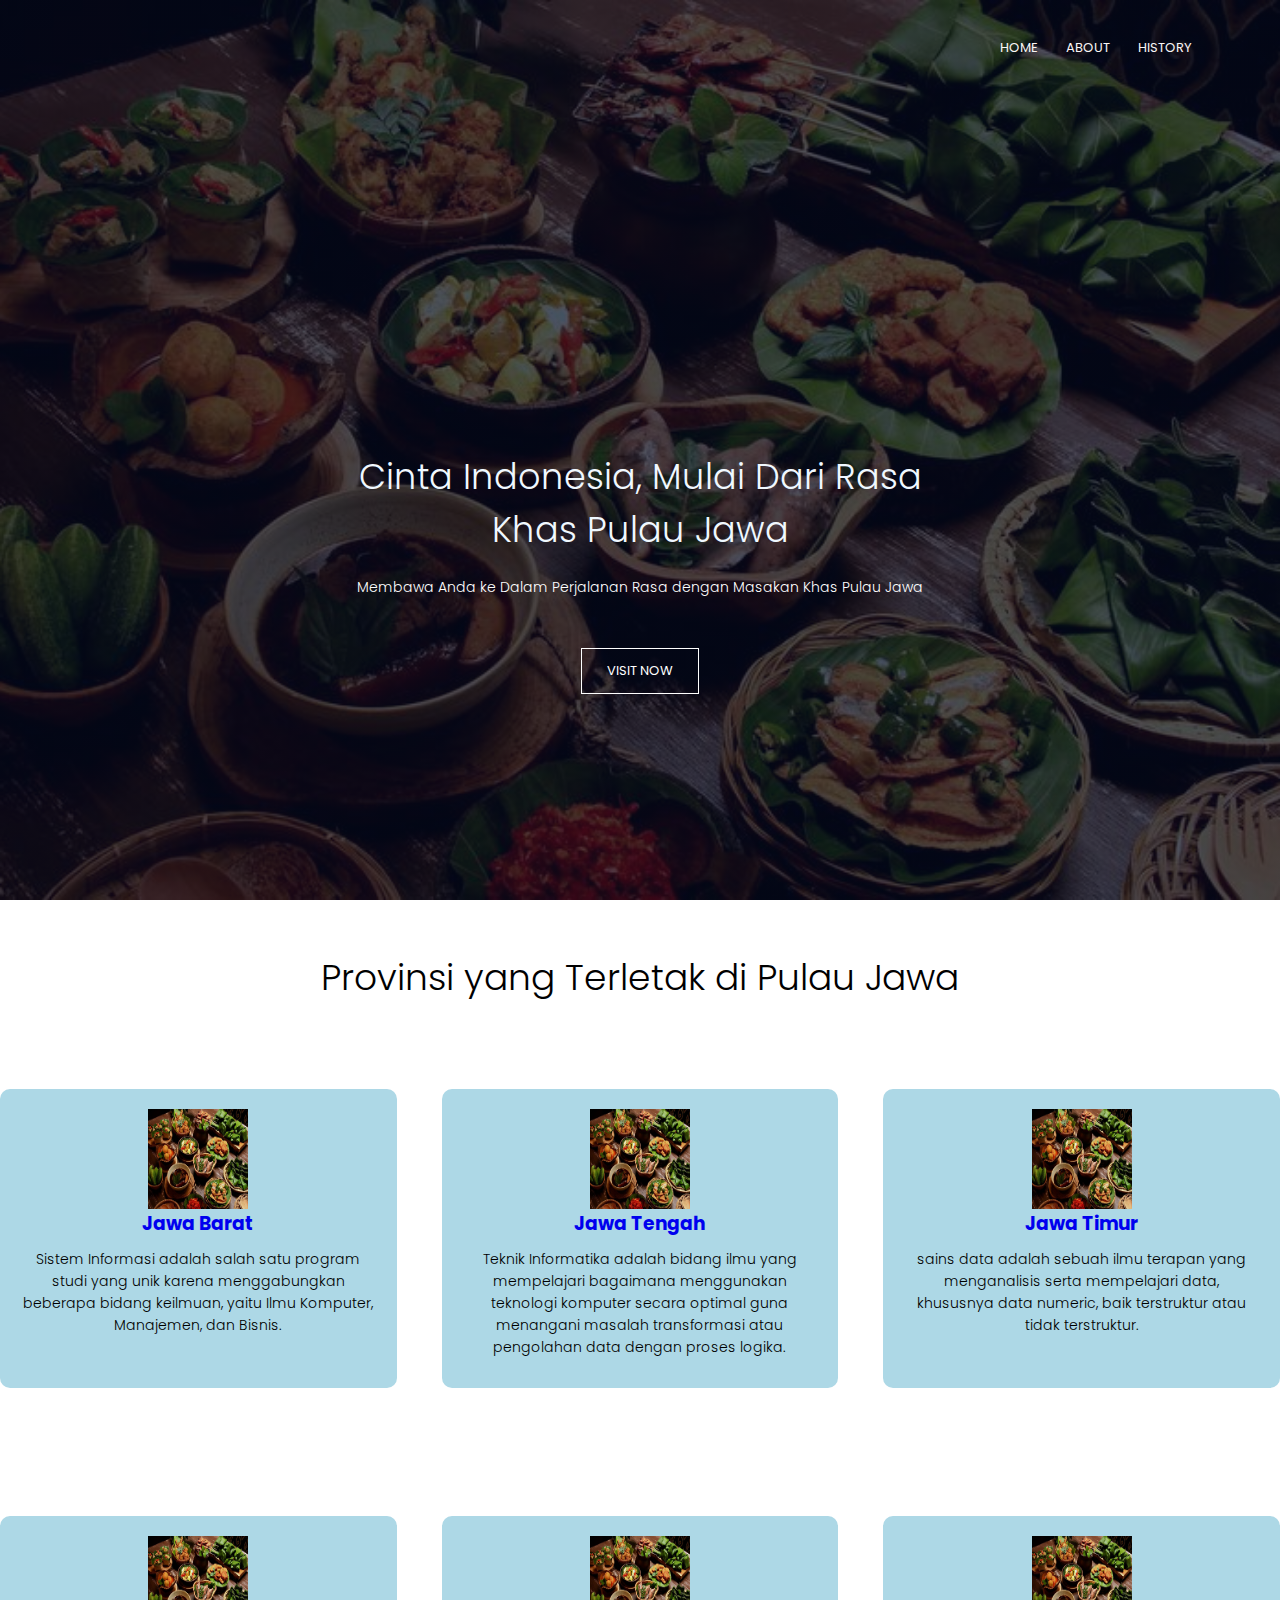
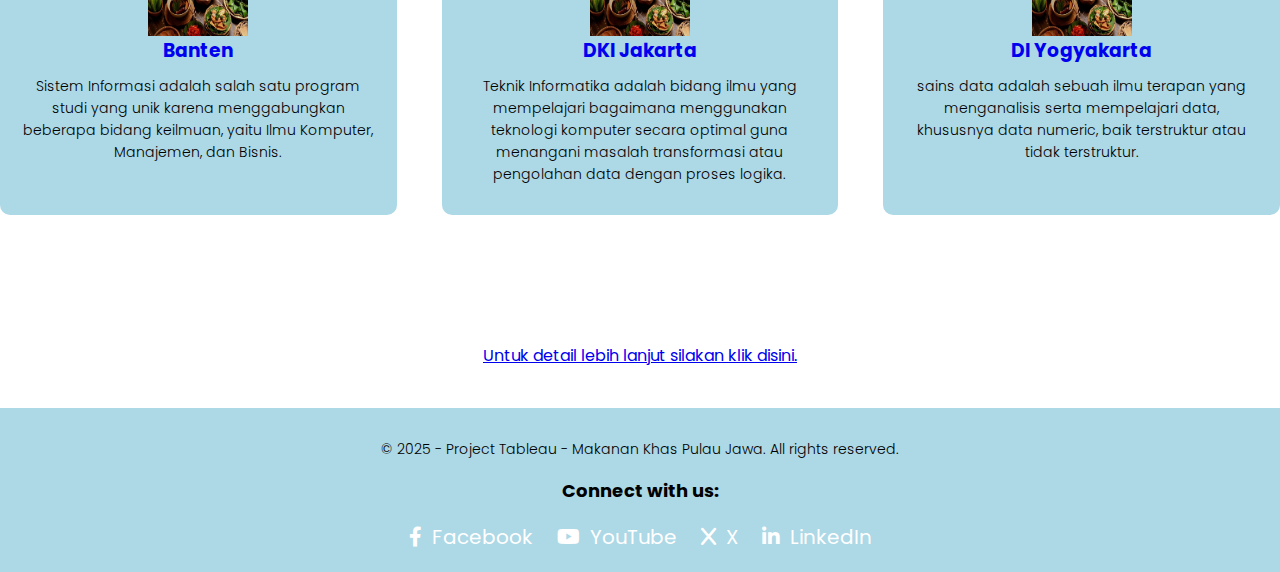
<file: index.html>
<!DOCTYPE html>
<html lang="en">
<head>
    <meta charset="UTF-8">
    <meta name="viewport" content="width=device-width, initial-scale=1.0">
    <title>Makanan Khas Pulau Jawa</title>
    <link rel="stylesheet" href="style.css">
    <link href="https://fonts.googleapis.com/css2?family=Poppins:ital,wght@0,100;0,200;0,300;0,400;0,500;0,600;0,700;0,800;0,900;1,100;1,200;1,300;1,400;1,500;1,600;1,700;1,800;1,900&display=swap" rel="stylesheet">
    <!-- FontAwesome for social media icons -->
    <link rel="stylesheet" href="https://cdnjs.cloudflare.com/ajax/libs/font-awesome/6.0.0-beta3/css/all.min.css">
    <style>
        .modal:target {
            display: block;
        }
        .modal-content {
            background: white;
            padding: 10px;
            width: 50%;
            
            position: relative;
            border-radius: 8px;
        }
        .close {
            position: absolute;
            top: 10px;
            right: 15px;
            text-decoration: none;
            font-size: 20px;
        }
        /* CSS untuk Menampilkan Modal dengan :target */
        #modalJawabarat:target,
        #modalJawatengah:target,
        #modalJawatimur:target,
        #modalBanten:target,
        #modalDKIJakarta:target,
        #modalDIYogyakarta:target {
            display: flex;
        }
    </style>

</head>
<body>

    <!-- NAV BAR -->

    <section class="header"> 
        <nav>
            <div class="nav-links">
                <ul>
                    <li><a href="#">HOME</a></li>
                    <li><a href="about.html">ABOUT</a></li>
                    <li><a href="history.html">HISTORY</a></li>
                </ul>
            </div>
        </nav>

        <div class="text-box">
            <h1>Cinta Indonesia, Mulai Dari Rasa<br>Khas Pulau Jawa</h1>
            <p>Membawa Anda ke Dalam Perjalanan Rasa dengan Masakan Khas Pulau Jawa</p>
            <a href="#section1" class="hero-btm">VISIT NOW</a>
        </div>
    </section>

    <section id="section1" class="course">
        <h1>Provinsi yang Terletak di Pulau Jawa</h1>
        <p></p>
    </section>

    <div class="row">
        <div class="course-col">
            <a id="jawabarat-i" href="#modalJawabarat">
                <img src="pic/makananJawa.jpg" width="100" height="100" class="center">
                <h3 style="text-align: center;">Jawa Barat</h3>
                <p>Sistem Informasi adalah salah satu program studi yang unik karena menggabungkan beberapa bidang keilmuan, yaitu Ilmu Komputer, Manajemen, dan Bisnis.</p>
            </a>
        </div>

        <div class="course-col">
            <a id="jawatengah-i" href="#modalJawatengah">
                <img src="pic/makananJawa.jpg" width="100" height="100" class="center">
                <h3 style="text-align: center;">Jawa Tengah</h3>
                <p>Teknik Informatika adalah bidang ilmu yang mempelajari bagaimana menggunakan teknologi komputer secara optimal guna menangani masalah transformasi atau pengolahan data dengan proses logika.</p>
            </a>
        </div>

        <div class="course-col">
            <a id="jawatimur-i" href="#modalJawatimur">
                <img src="pic/makananJawa.jpg" width="100" height="100" class="center">
                <h3 style="text-align: center;">Jawa Timur</h3>
                <p>sains data adalah sebuah ilmu terapan yang menganalisis serta mempelajari data, khususnya data numeric, baik terstruktur atau tidak terstruktur.</p>
            </a>
        </div>

    </div>
    <div class="row">
        <div class="course-col">
            <a id="Banten-i" href="#modalBanten">
                <img src="pic/makananJawa.jpg" width="100" height="100" class="center">
                <h3 style="text-align: center;">Banten</h3>
                <p>Sistem Informasi adalah salah satu program studi yang unik karena menggabungkan beberapa bidang keilmuan, yaitu Ilmu Komputer, Manajemen, dan Bisnis.</p>
            </a>
        </div>

        <div class="course-col">
            <a id="DKIJakarta-i" href="#modalDKIJakarta">
                <img src="pic/makananJawa.jpg" width="100" height="100" class="center">
                <h3 style="text-align: center;">DKI Jakarta</h3>
                <p>Teknik Informatika adalah bidang ilmu yang mempelajari bagaimana menggunakan teknologi komputer secara optimal guna menangani masalah transformasi atau pengolahan data dengan proses logika.</p>
            </a>
        </div>

        <div class="course-col">
            <a id="DIyogyakarta-i" href="#modalDIYogyakarta">
                <img src="pic/makananJawa.jpg" width="100" height="100" class="center">
                <h3 style="text-align: center;">DI Yogyakarta</h3>
                <p>sains data adalah sebuah ilmu terapan yang menganalisis serta mempelajari data, khususnya data numeric, baik terstruktur atau tidak terstruktur.</p>
            </a>
        </div>

    </div>
    <div class="row">
        <a class="center-viewAll" target="_blank" href="https://instagram.com">Untuk detail lebih lanjut silakan klik disini.</a>

    </div>

    <!-- The Modal -->
    <!-- Modal Jawa Barat -->
    <div id="modalJawabarat" class="modal">
        <div class="modal-content">
            <a href="#" class="close">&times;</a>
            <div class="row">
                <div class="course-col-modal">
                    <a href="surabi.html">
                        <img src="pic/makananJawa.jpg" width="100" height="100" class="center">
                        <h3 style="text-align: center;">Surabi</h3>
                    </a>
                </div>
                <div class="course-col-modal">
                    <a href="batagor.html">
                        <img src="pic/makananJawa.jpg" width="100" height="100" class="center">
                        <h3 style="text-align: center;">Batagor</h3>
                    </a>
                </div>
            </div>
        </div>
    </div>

    <!-- Modal Jawa Tengah -->
    <div id="modalJawatengah" class="modal">
        <div class="modal-content">
            <a href="#" class="close">&times;</a>
            <div class="row">
                <div class="course-col-modal">
                    <a href="getuk.html">
                        <img src="pic/makananJawa.jpg" width="100" height="100" class="center">
                        <h3 style="text-align: center;">Getuk</h3>
                    </a>
                </div>
                <div class="course-col-modal">
                    <a href="wajik.html">
                        <img src="pic/makananJawa.jpg" width="100" height="100" class="center">
                        <h3 style="text-align: center;">Wajik</h3>
                    </a>
                </div>
            </div>
        </div>
    </div>

    <!-- Modal Jawa Timur -->
    <div id="modalJawatimur" class="modal">
        <div class="modal-content">
            <a href="#" class="close">&times;</a>
            <div class="row">
                <div class="course-col-modal">
                    <a href="brem.html">
                        <img src="pic/makananJawa.jpg" width="100" height="100" class="center">
                        <h3 style="text-align: center;">Brem</h3>
                    </a>
                </div>
                <div class="course-col-modal">
                    <a href="rawon.html">
                        <img src="pic/makananJawa.jpg" width="100" height="100" class="center">
                        <h3 style="text-align: center;">Rawon</h3>
                    </a>
                </div>
            </div>
        </div>
    </div>

    <!-- Modal Banten -->
    <div id="modalBanten" class="modal">
        <div class="modal-content">
            <a href="#" class="close">&times;</a>
            <div class="row">
                <div class="course-col-modal">
                    <a href="seblak.html">
                        <img src="pic/makananJawa.jpg" width="100" height="100" class="center">
                        <h3 style="text-align: center;">Seblak</h3>
                    </a>
                </div>
                <div class="course-col-modal">
                    <a href="batagor.html">
                        <img src="pic/makananJawa.jpg" width="100" height="100" class="center">
                        <h3 style="text-align: center;">Batagor</h3>
                    </a>
                </div>
            </div>
        </div>
    </div>

    <!-- Modal DKI Jakarta -->
    <div id="modalDKIJakarta" class="modal">
        <div class="modal-content">
            <a href="#" class="close">&times;</a>
            <div class="row">
                <div class="course-col-modal">
                    <a href="getuk.html">
                        <img src="pic/makananJawa.jpg" width="100" height="100" class="center">
                        <h3 style="text-align: center;">Getuk</h3>
                    </a>
                </div>
                <div class="course-col-modal">
                    <a href="wajik.html">
                        <img src="pic/makananJawa.jpg" width="100" height="100" class="center">
                        <h3 style="text-align: center;">Wajik</h3>
                    </a>
                </div>
            </div>
        </div>
    </div>

    <!-- Modal DI Yogyakarta -->
    <div id="modalDIYogyakarta" class="modal">
        <div class="modal-content">
            <a href="#" class="close">&times;</a>
            <div class="row">
                <div class="course-col-modal">
                    <a href="brem.html">
                        <img src="pic/makananJawa.jpg" width="100" height="100" class="center">
                        <h3 style="text-align: center;">Brem</h3>
                    </a>
                </div>
                <div class="course-col-modal">
                    <a href="rawon.html">
                        <img src="pic/makananJawa.jpg" width="100" height="100" class="center">
                        <h3 style="text-align: center;">Rawon</h3>
                    </a>
                </div>
            </div>
        </div>
    </div>

    <!-- Footer -->
    <footer>
        <div class="footer-content">
            <p>&copy; 2025 - Project Tableau - Makanan Khas Pulau Jawa. All rights reserved.</p>
            <div class="connect">
                <p>Connect with us:</p>
                <div class="social-links">
                    <a href="https://facebook.com" target="_blank" class="facebook"><i class="fab fa-facebook-f"></i> Facebook</a>
                    <a href="https://youtube.com" target="_blank" class="youtube"><i class="fab fa-youtube"></i> YouTube</a>
                    <a href="https://twitter.com" target="_blank" class="twitter"><i class="fab fa-x"></i> X</a>
                    <a href="https://linkedin.com" target="_blank" class="linkedin"><i class="fab fa-linkedin-in"></i> LinkedIn</a>
                </div>
            </div>
        </div>
    </footer>

</body>
</html>
</file>
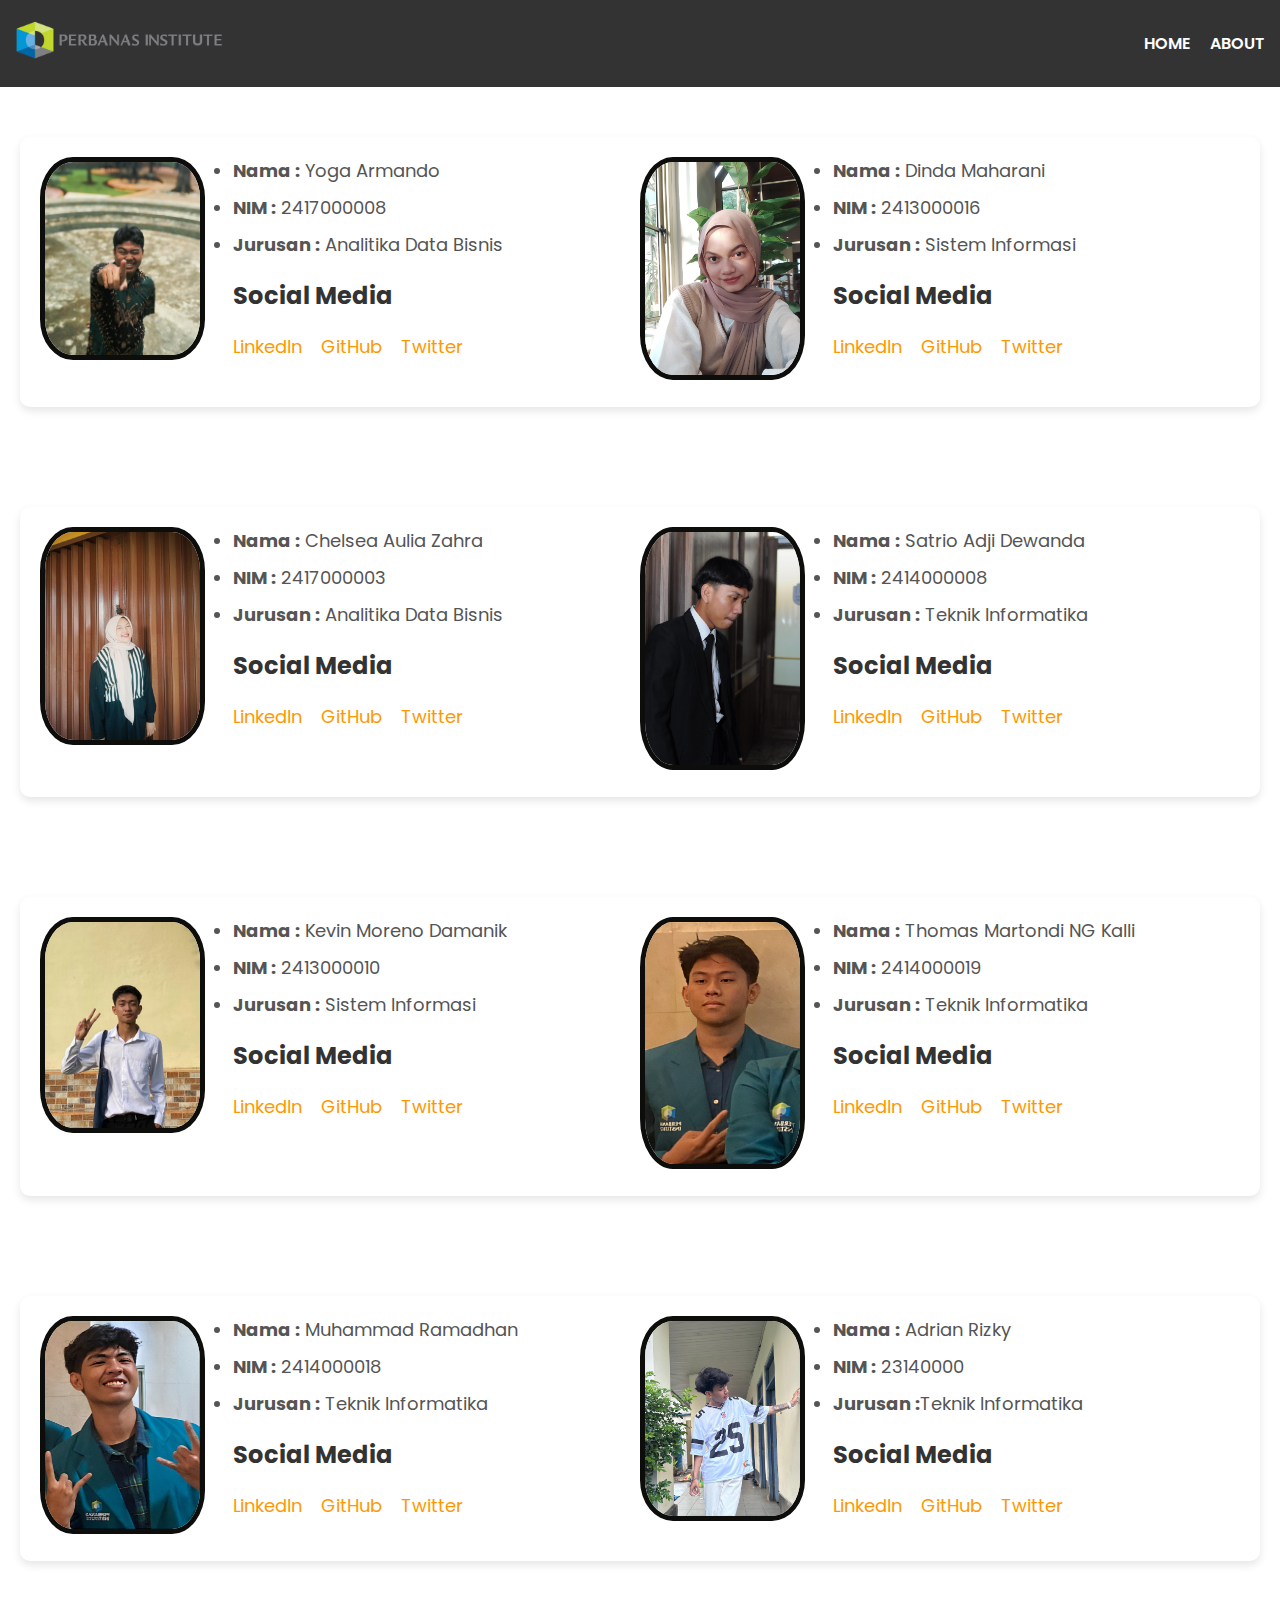
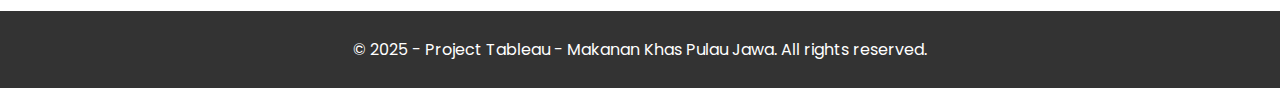
<file: about.html>
<!DOCTYPE html>
<html lang="en">
<head>
    <meta charset="UTF-8">
    <meta name="viewport" content="width=device-width, initial-scale=1.0">
    <title>About - Pembuat Website</title>
    <link rel="stylesheet" href="style-about.css">
    <link href="https://fonts.googleapis.com/css2?family=Poppins:wght@400;600&display=swap" rel="stylesheet">
</head>
<body>
    <!-- Navbar -->
    <nav>
        <a href="index.html" class="logo"><img src="pic/Logo-Horizontal-removebg-preview.png" alt="Logo"></a>
        <ul class="nav-links">
            <li><a href="index.html">HOME</a></li>
            <li><a href="about.html">ABOUT</a></li>
        </ul>
    </nav>

    <!-- About Section -->
    <section class="about">
        <div class="about-container">
            <!-- Orang 1-->
                <div class="about-image">
                    <img src="pic/yoga2.jpg" alt="Foto Pembuat" class="profile-img">
                </div>
                <div class="about-content">
                        <li><strong>Nama :</strong> Yoga Armando</li>
                        <li><strong>NIM :</strong> 2417000008</li>
                        <li><strong>Jurusan :</strong> Analitika Data Bisnis</li>
                    <h2>Social Media</h2>
                    <div class="social-media">
                        <a href="https://www.linkedin.com/in/johndoe/" target="_blank">LinkedIn</a>
                        <a href="https://github.com/johndoe" target="_blank">GitHub</a>
                        <a href="https://twitter.com/johndoe" target="_blank">Twitter</a>
                    </div>
                </div>
                <!-- Orang 2-->
                <div class="about-image">
                    <img src="pic/dindaa.jpg" alt="Foto Pembuat" class="profile-img">
                </div>
                <div class="about-content">
                        <li><strong>Nama :</strong> Dinda Maharani</li>
                        <li><strong>NIM :</strong> 2413000016</li>
                        <li><strong>Jurusan :</strong> Sistem Informasi</li>
                    <h2>Social Media</h2>
                    <div class="social-media">
                        <a href="https://www.linkedin.com/in/johndoe/" target="_blank">LinkedIn</a>
                        <a href="https://github.com/johndoe" target="_blank">GitHub</a>
                        <a href="https://twitter.com/johndoe" target="_blank">Twitter</a>
                    </div>
                </div>
            
            
        </div>
    </section>

    <section class="about">
        <div class="about-container">
            <!-- Orang 3-->
                <div class="about-image">
                    <img src="pic/chelsea.jpg" alt="Foto Pembuat" class="profile-img">
                </div>
                <div class="about-content">
                        <li><strong>Nama :</strong> Chelsea Aulia Zahra</li>
                        <li><strong>NIM :</strong> 2417000003</li>
                        <li><strong>Jurusan :</strong> Analitika Data Bisnis</li>
                    <h2>Social Media</h2>
                    <div class="social-media">
                        <a href="https://www.linkedin.com/in/johndoe/" target="_blank">LinkedIn</a>
                        <a href="https://github.com/johndoe" target="_blank">GitHub</a>
                        <a href="https://twitter.com/johndoe" target="_blank">Twitter</a>
                    </div>
                </div>
                <!-- Orang 4-->
                <div class="about-image">
                    <img src="pic/satrio.jpg" alt="Foto Pembuat" class="profile-img">
                </div>
                <div class="about-content">
                        <li><strong>Nama :</strong> Satrio Adji Dewanda</li>
                        <li><strong>NIM :</strong> 2414000008</li>
                        <li><strong>Jurusan :</strong> Teknik Informatika</li>
                    <h2>Social Media</h2>
                    <div class="social-media">
                        <a href="https://www.linkedin.com/in/johndoe/" target="_blank">LinkedIn</a>
                        <a href="https://github.com/johndoe" target="_blank">GitHub</a>
                        <a href="https://twitter.com/johndoe" target="_blank">Twitter</a>
                    </div>
                </div>
            
            
        </div>
    </section>

    <section class="about">
        <div class="about-container">
            <!-- Orang 5-->
                <div class="about-image">
                    <img src="pic/kevin.jpg" alt="Foto Pembuat" class="profile-img">
                </div>
                <div class="about-content">
                        <li><strong>Nama :</strong> Kevin Moreno Damanik</li>
                        <li><strong>NIM :</strong> 2413000010</li>
                        <li><strong>Jurusan :</strong> Sistem Informasi</li>
                    <h2>Social Media</h2>
                    <div class="social-media">
                        <a href="https://www.linkedin.com/in/johndoe/" target="_blank">LinkedIn</a>
                        <a href="https://github.com/johndoe" target="_blank">GitHub</a>
                        <a href="https://twitter.com/johndoe" target="_blank">Twitter</a>
                    </div>
                </div>
                <!-- Orang 6-->
                <div class="about-image">
                    <img src="pic/thomas.jpg" alt="Foto Pembuat" class="profile-img">
                </div>
                <div class="about-content">
                        <li><strong>Nama :</strong> Thomas Martondi NG Kalli</li>
                        <li><strong>NIM :</strong> 2414000019</li>
                        <li><strong>Jurusan :</strong> Teknik Informatika</li>
                    <h2>Social Media</h2>
                    <div class="social-media">
                        <a href="https://www.linkedin.com/in/johndoe/" target="_blank">LinkedIn</a>
                        <a href="https://github.com/johndoe" target="_blank">GitHub</a>
                        <a href="https://twitter.com/johndoe" target="_blank">Twitter</a>
                    </div>
                </div>
            
            
        </div>
    </section>

    <section class="about">
        <div class="about-container">
            <!-- Orang 7-->
                <div class="about-image">
                    <img src="pic/rama.jpg" alt="Foto Pembuat" class="profile-img">
                </div>
                <div class="about-content">
                        <li><strong>Nama :</strong> Muhammad Ramadhan</li>
                        <li><strong>NIM :</strong> 2414000018</li>
                        <li><strong>Jurusan :</strong> Teknik Informatika</li>
                    <h2>Social Media</h2>
                    <div class="social-media">
                        <a href="https://www.linkedin.com/in/johndoe/" target="_blank">LinkedIn</a>
                        <a href="https://github.com/johndoe" target="_blank">GitHub</a>
                        <a href="https://twitter.com/johndoe" target="_blank">Twitter</a>
                    </div>
                </div>
                <!-- Orang 8-->
                <div class="about-image">
                    <img src="pic/adrian.jpg" alt="Foto Pembuat" class="profile-img">
                </div>
                <div class="about-content">
                        <li><strong>Nama :</strong> Adrian Rizky</li>
                        <li><strong>NIM :</strong> 23140000</li>
                        <li><strong>Jurusan :</strong>Teknik Informatika</li>
                    <h2>Social Media</h2>
                    <div class="social-media">
                        <a href="https://www.linkedin.com/in/johndoe/" target="_blank">LinkedIn</a>
                        <a href="https://github.com/johndoe" target="_blank">GitHub</a>
                        <a href="https://twitter.com/johndoe" target="_blank">Twitter</a>
                    </div>
                </div>
            
            
        </div>
    </section>

    <!-- Footer -->
    <footer>
        <p>&copy; 2025 - Project Tableau - Makanan Khas Pulau Jawa. All rights reserved.</p>
    </footer>

</body>
</html>
</file>
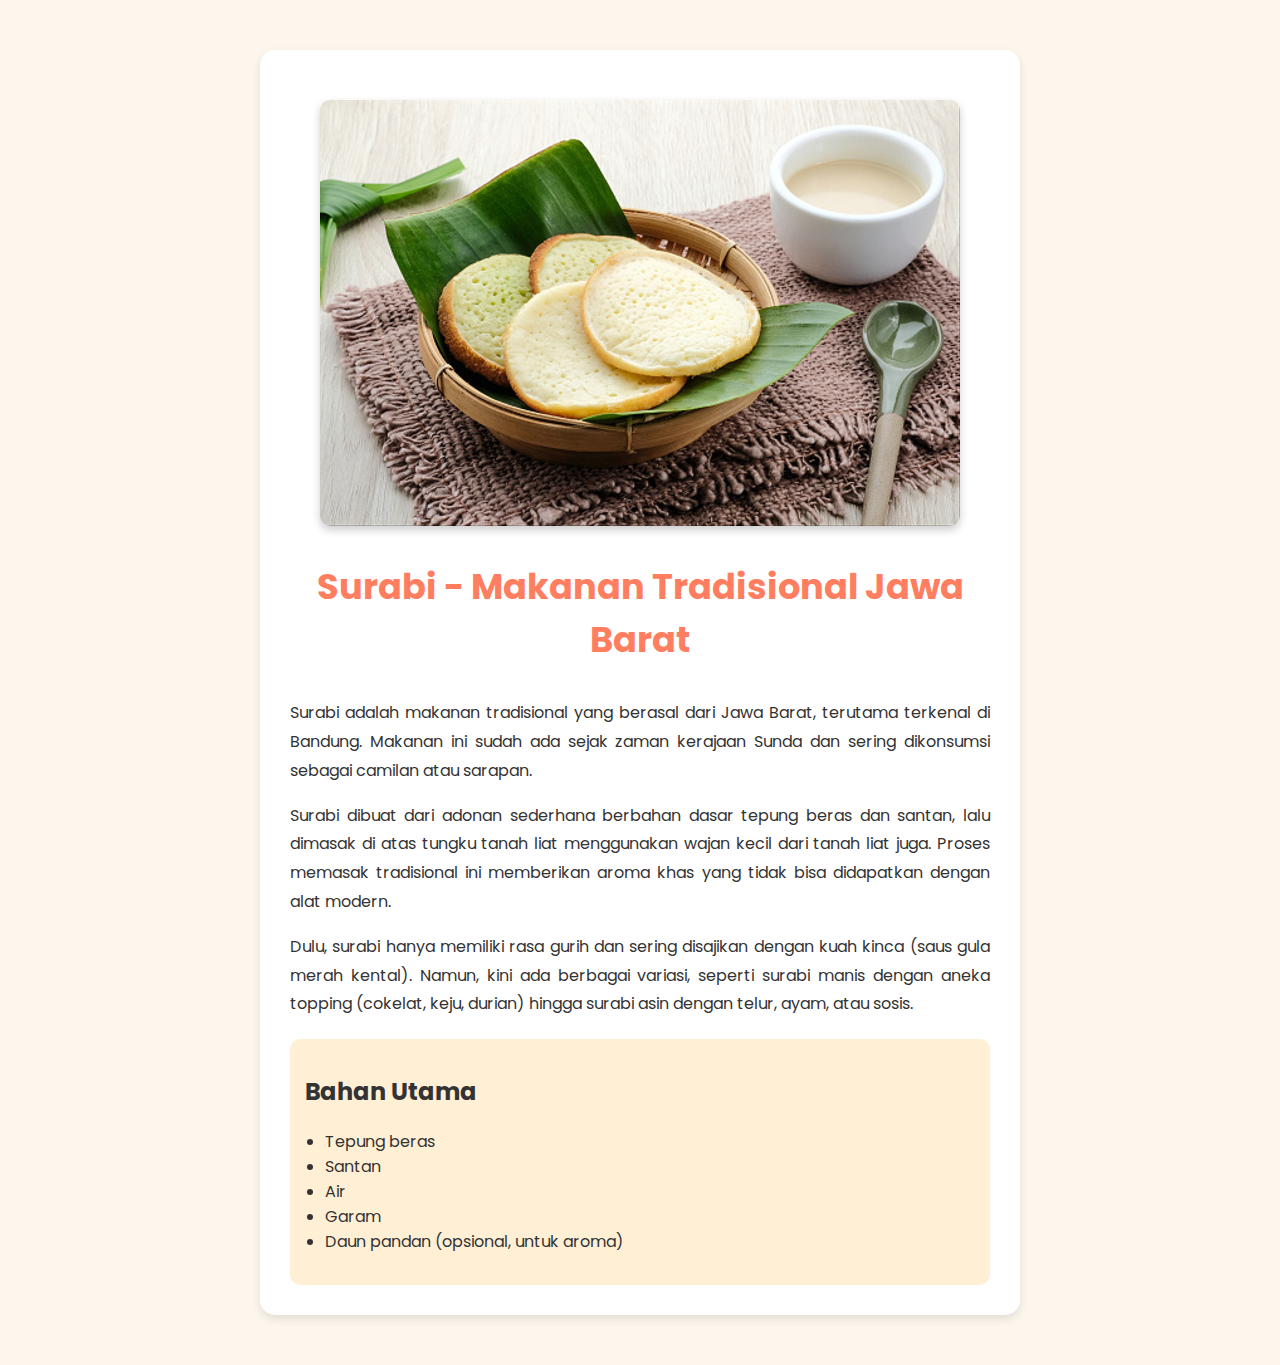
<file: surabi.html>
<!DOCTYPE html>
<html lang="id">
<head>
    <meta charset="UTF-8">
    <meta name="viewport" content="width=device-width, initial-scale=1.0">
    <title>Surabi - Makanan Tradisional</title>
    <link href="https://fonts.googleapis.com/css2?family=Poppins:wght@300;400;600&display=swap" rel="stylesheet">
    <style>
        body {
            font-family: 'Poppins', sans-serif;
            margin: 0;
            padding: 0;
            background-color: #fdf6ec;
            color: #333;
        }
        .container {
            max-width: 700px;
            margin: 50px auto;
            background: white;
            padding: 30px;
            border-radius: 15px;
            box-shadow: 0 4px 10px rgba(0, 0, 0, 0.1);

        }
        h1 {
            text-align: center;
            font-size: 2.2em;
            color: #ff7e5f; /* Warna teks solid */
            padding: 10px;
            border-radius: 10px;
        }
        .container p {
            text-align: justify;
            line-height: 1.8;
        }
        .container img {
            max-width: 100%;
            height: auto;
            border-radius: 10px;
            display: block;
            margin: 20px auto;
            box-shadow: 0 4px 8px rgba(0, 0, 0, 0.2);
        }
        .ingredients {
            background: #ffefd5;
            padding: 15px;
            border-radius: 10px;
            margin-top: 20px;
        }
        .ingredients ul {
            padding-left: 20px;
        }
        @media (max-width: 768px) {
            .container {
                margin: 20px;
                padding: 20px;
            }
        }
    </style>
</head>
<body>
    <div class="container">
        <img src="pic/surabi.jpg" alt="Gambar Serabi">
        <h1>Surabi - Makanan Tradisional Jawa Barat</h1>
        <p>Surabi adalah makanan tradisional yang berasal dari Jawa Barat, terutama terkenal di Bandung. Makanan ini sudah ada sejak zaman kerajaan Sunda dan sering dikonsumsi sebagai camilan atau sarapan.</p>
        <p>Surabi dibuat dari adonan sederhana berbahan dasar tepung beras dan santan, lalu dimasak di atas tungku tanah liat menggunakan wajan kecil dari tanah liat juga. Proses memasak tradisional ini memberikan aroma khas yang tidak bisa didapatkan dengan alat modern.</p>
        <p>Dulu, surabi hanya memiliki rasa gurih dan sering disajikan dengan kuah kinca (saus gula merah kental). Namun, kini ada berbagai variasi, seperti surabi manis dengan aneka topping (cokelat, keju, durian) hingga surabi asin dengan telur, ayam, atau sosis.</p>

        <div class="ingredients">
            <h2>Bahan Utama</h2>
            <ul>
                <li>Tepung beras</li>
                <li>Santan</li>
                <li>Air</li>
                <li>Garam</li>
                <li>Daun pandan (opsional, untuk aroma)</li>
            </ul>
        </div>
    </div>
</body>
</html>

    <!-- Audio element -->
    <audio id="background-audio" autoplay loop>
        <source src="audio/tokecang-jabar.mp3" type="audio/mp3">
        Your browser does not support the audio element.
    </audio>

</body>
</html>
</file>
<file: style.css>
*{
    margin: 0;
    padding: 0;
    font-family: "Poppins", "sans serif";
}

.header{
    min-height: 100vh;
    width: 100%;
    background-image:  linear-gradient(rgba(4,9,30,0.7), rgba(4,9,30,0.7)), url(pic/makananJawa.jpg);
    background-position: center;
    background-size: cover;
    position: relative;
}

nav{
    display: flex;
    padding: 2% 6%;
    justify-content: space-between;
    align-items: center;
}

nav img{
    width: 150px;
}

.nav-links{
    flex: 1;
    text-align: right;
}

.nav-links ul li{
    list-style: none;
    display: inline-block;
    padding: 8px 12px;
    position: relative;
}

.nav-links ul li a{
    color: rgb(249, 246, 246);
    text-decoration: none;
    font-size: 13px;
}

.nav-links ul li::after{
    content: "";
    width: 0;
    height: 2px;
    background: firebrick;
    display: block;
    margin: auto;
    transition: 0.5s;
}

.nav-links ul li:hover::after{
    width: 100%;
}

.text-box{
    width: 100%;
    position: absolute;
    color: aliceblue;
    top: 50%;
    text-align: center;
    transform: translate(-50, 50);
}

.text-box h1{
    font-size: 35px;
}

.text-box p{
    margin: 10px 0 40px;
    font-size: 14px;
    color: white;
}

.hero-btm{
    display: inline-block;
    text-decoration: none;
    color: #fff;
    border: 1px solid #fff;
    padding: 12px 25px;
    font-size: 13px;
    background: transparent;
    position: relative;
    cursor: pointer;
}

.hero-btm:hover {
    border: 1px solid rgb(99, 190, 221);
    background: rgb(106, 194, 224);
    transition: 1s;
}

/* Course */
.course{
    width: 100%;
    margin: auto;
    text-align: center;
    padding-top: 50px;
}

h1{
    font-size: 36px;
    font-weight: 300;
    text-align: center;
}

p{
    color: black;
    font-size: 14px;
    font-weight: 300;
    line-height: 22px;
    padding: 10px;
    text-align: center;
}

.row{
    margin-top: 5%;
    display: flex;
    justify-content: space-between;
}

.course-col {
    flex-basis: 31%;
    background: lightblue;
    /*
    background-image: url("pic/makananJawa.jpg");
    filter: brightness(70%); */
    border-radius: 10px;
    margin-bottom: 5%;
    padding: 20px 12px;
    box-sizing: border-box;
    transition: transform 0.3s ease-in-out; /* Transisi zoom */
}
.course-col a {
    display: block;
    text-align: center;
    text-decoration: none; /* Menghilangkan garis bawah pada link */
    transition: transform 0.3s ease-in-out; /* Transisi zoom */
}

.course-col:hover {
    transform: scale(1.1); /* Zoom in saat hover */
}

.course-col img {
    width: 100px;
    height: 100px;
    transition: transform 0.3s ease-in-out; /* Efek transisi untuk gambar */
}

.course-col:hover img {
    transform: scale(1.2); /* Zoom in gambar */
}


.course-col-modal{
    flex-basis: 45%;
    background: lightblue;
    border-radius: 10px;
    margin-bottom: 5%;
    padding: 20px 12px;
    box-sizing: border-box;
}

.center {
    display: block;
    margin-left: auto;
    margin-right: auto;
    width: 50%;
  }

  .center-viewAll {
    display: block;
    margin-left: auto;
    margin-right: auto;
  }

  /* The Modal (background) */
.modal {
    display: none; /* Hidden by default */
    position: fixed; /* Stay in place */
    z-index: 1; /* Sit on top */
    padding-top: 100px; /* Location of the box */
    left: 0;
    top: 0;
    width: 100%; /* Full width */
    height: 100%; /* Full height */
    overflow: auto; /* Enable scroll if needed */
    background-color: rgb(0,0,0); /* Fallback color */
    background-color: rgba(0,0,0,0.4); /* Black w/ opacity */
  }
  
  /* Modal Content */
  .modal-content {
    background-color: #fefefe;
    margin: auto;
    padding: 20px;
    border: 1px solid #888;
    width: 80%;
  }
  
  /* The Close Button */
  .closeJawaBarat {
    color: #aaaaaa;
    float: right;
    font-size: 28px;
    font-weight: bold;
  }
  
  .closeJawaBarat:hover,
  .closeJawaBarat:focus {
    color: #000;
    text-decoration: none;
    cursor: pointer;
  }

  /* The Close Button */
  .closeJawaTengah {
    color: #aaaaaa;
    float: right;
    font-size: 28px;
    font-weight: bold;
  }
  
  .closeJawaTengah:hover,
  .closeJawaTengah:focus {
    color: #000;
    text-decoration: none;
    cursor: pointer;
  }

  /* The Close Button */
  .closeJawaTimur {
    color: #aaaaaa;
    float: right;
    font-size: 28px;
    font-weight: bold;
  }
  
  .closeJawaTimur:hover,
  .closeJawaTimur:focus {
    color: #000;
    text-decoration: none;
    cursor: pointer;
  }

  footer {
    background-color: lightblue;
    color: white;
    text-align: center;
    padding: 20px;
    margin-top: 40px; /* Add margin to push it away from the content */
}

footer .footer-content {
    max-width: 1200px;
    margin: 0 auto;
}

footer .social-links {
    margin-top: 10px;
}

footer .social-links a {
    color: white;
    text-decoration: none;
    margin: 0 10px;
    font-size: 20px;
}

footer .social-links a:hover {
    text-decoration: underline;
}

footer .social-links a i {
    margin-right: 5px;
}

footer .connect p {
    margin: 0;
    font-weight: bold;
    font-size: 18px;
}
</file>
<file: style-about.css>
/* General Styles */
body {
    font-family: 'Poppins', sans-serif;
    margin: 0;
    padding: 0;
    background-color: #f4f4f4;
}

nav {
    background-color: #333;
    padding: 15px;
    display: flex;
    justify-content: space-between;
    align-items: center;
}

nav .logo img {
    height: 40px;
}

nav .nav-links {
    list-style: none;
    display: flex;
}

nav .nav-links li {
    margin-left: 20px;
}

nav .nav-links a {
    text-decoration: none;
    color: white;
    font-weight: 600;
}

nav .nav-links a:hover {
    color: #ff9800;
}

/* About Section */
.about {
    display: flex;
    justify-content: center;
    align-items: center;
    padding: 50px 20px;
    background-color: #ffffff;
}

.about-container {
    display: flex;
    justify-content: space-between;
    max-width: 1200px;
    width: 100%;
    background-color: #fff;
    box-shadow: 0 4px 8px rgba(0, 0, 0, 0.1);
    padding: 20px;
    border-radius: 10px;
}

.about-image {
    flex-basis: 40%;
    padding-right: 30px;
}

.profile-img {
    width: 95%;
    border-radius: 20%;
    border: 5px solid #0d0d0c;
}

.about-content {
    flex-basis: 100%;
}

.about-content h1 {
    color: #333;
    font-size: 36px;
    margin-bottom: 10px;
}

.about-content p {
    font-size: 18px;
    color: #555;
    line-height: 1.6;
}

.about-content h2 {
    font-size: 24px;
    color: #333;
    margin-top: 20px;
}

.about-content ul {
    list-style-type: none;
    padding: 0;
}

.about-content li {
    font-size: 18px;
    color: #555;
    margin-bottom: 10px;
}

.social-media a {
    text-decoration: none;
    color: #ff9800;
    font-size: 18px;
    margin-right: 15px;
}

.social-media a:hover {
    text-decoration: underline;
}

/* Footer */
footer {
    background-color: #333;
    color: white;
    text-align: center;
    padding: 10px 0;
    position: relative;
    bottom: 0;
    width: 100%;
}
</file>
